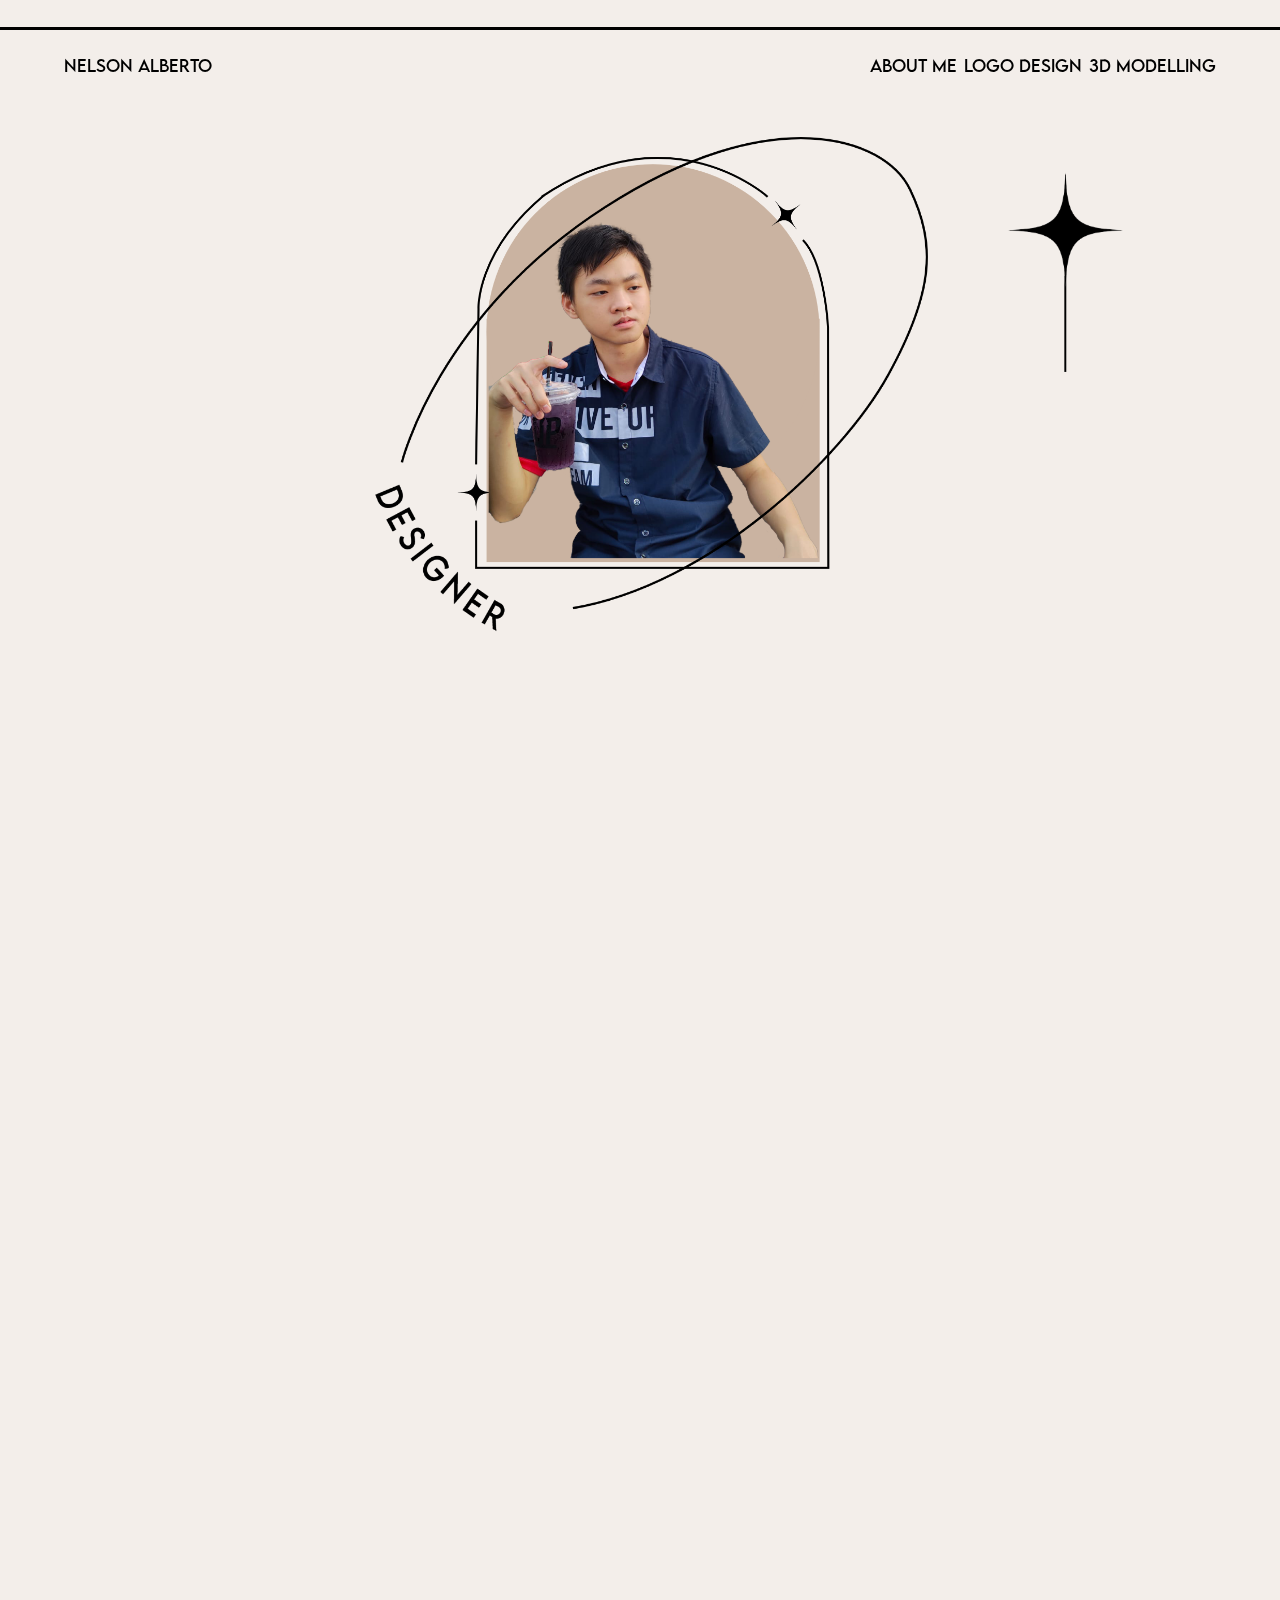
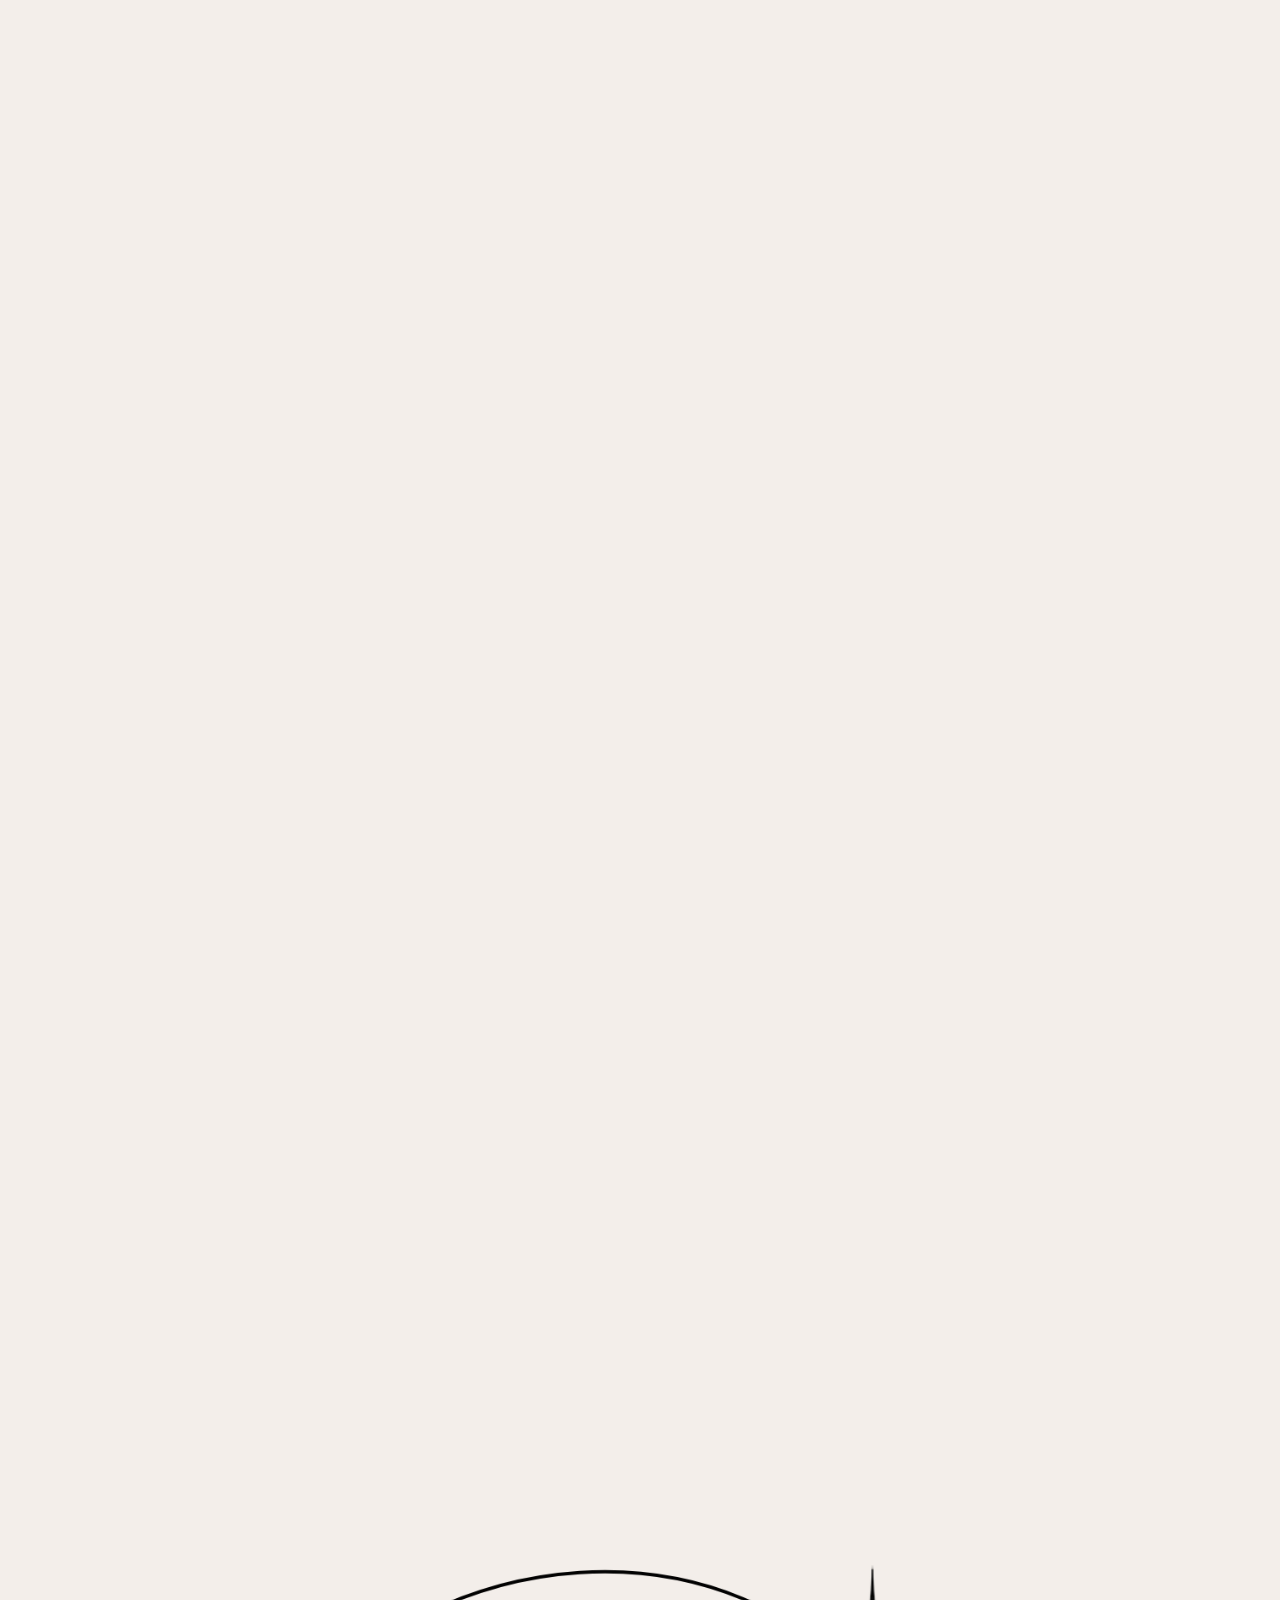
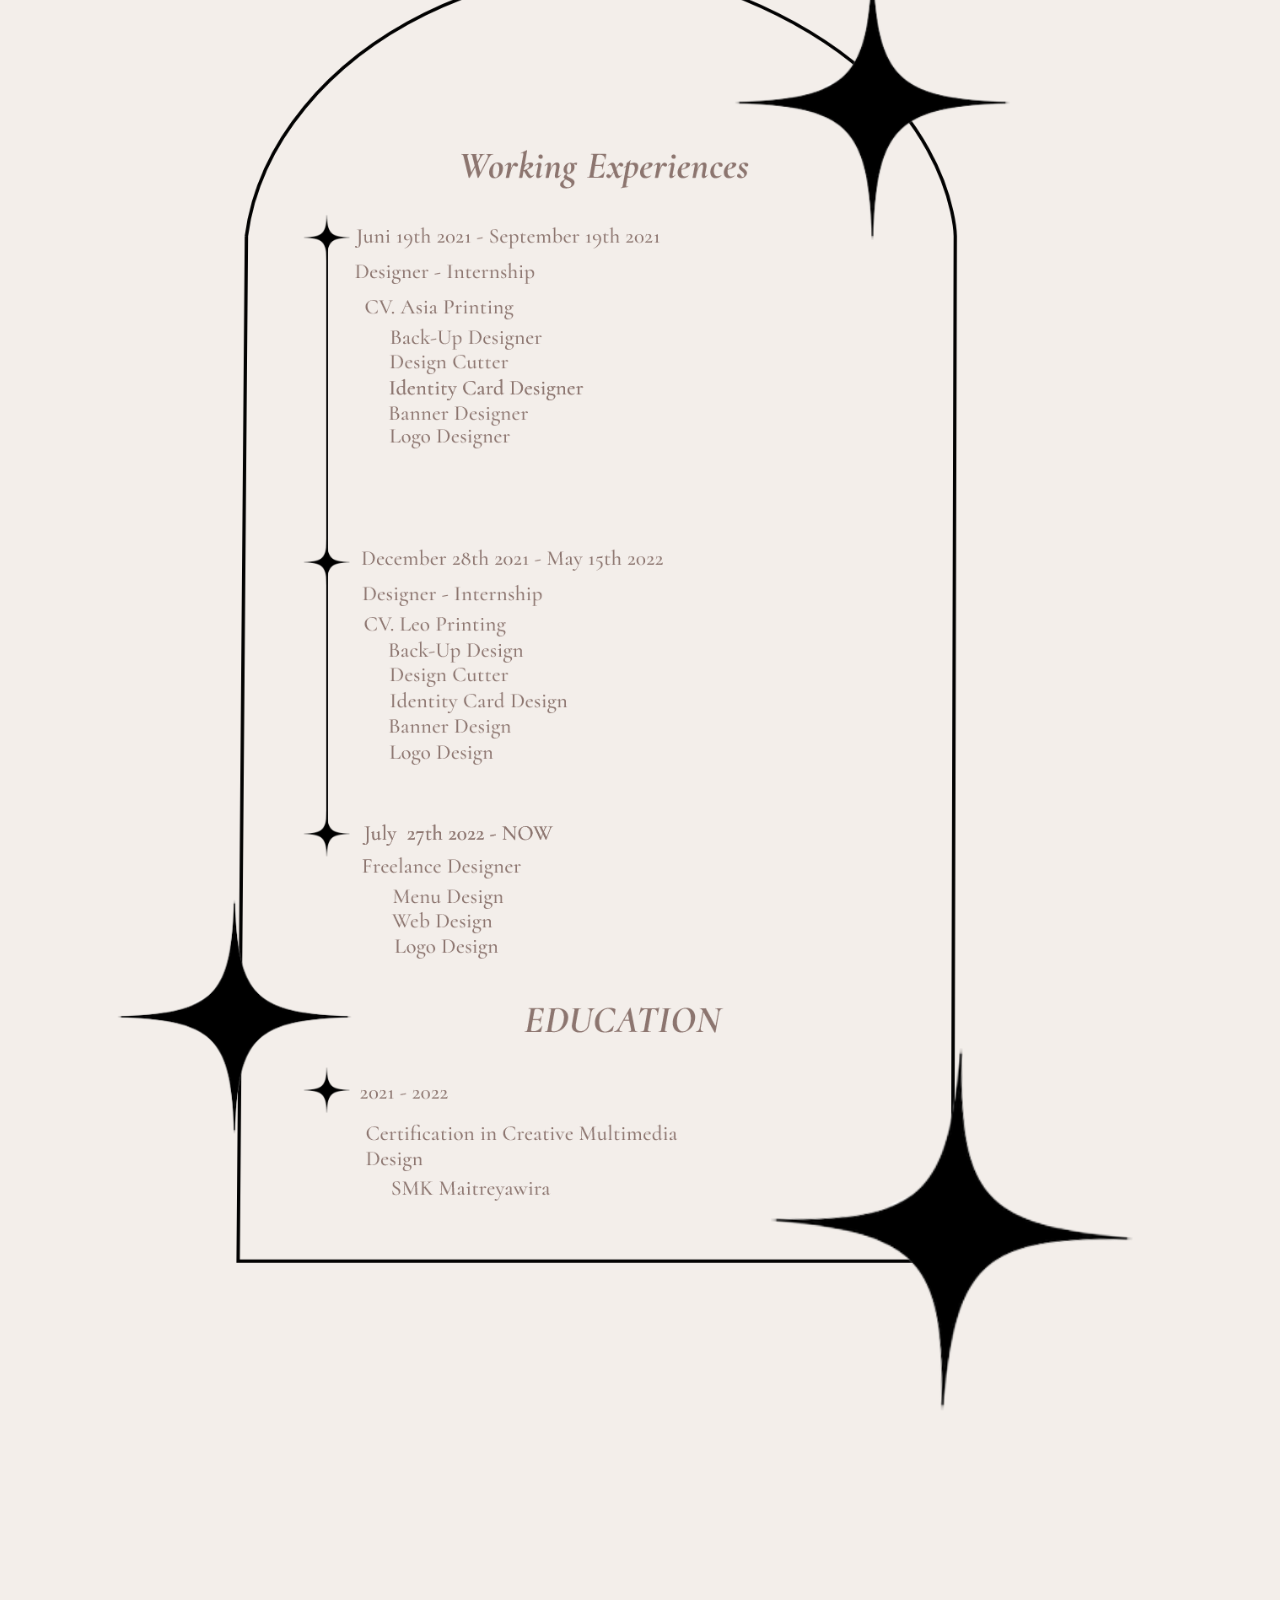
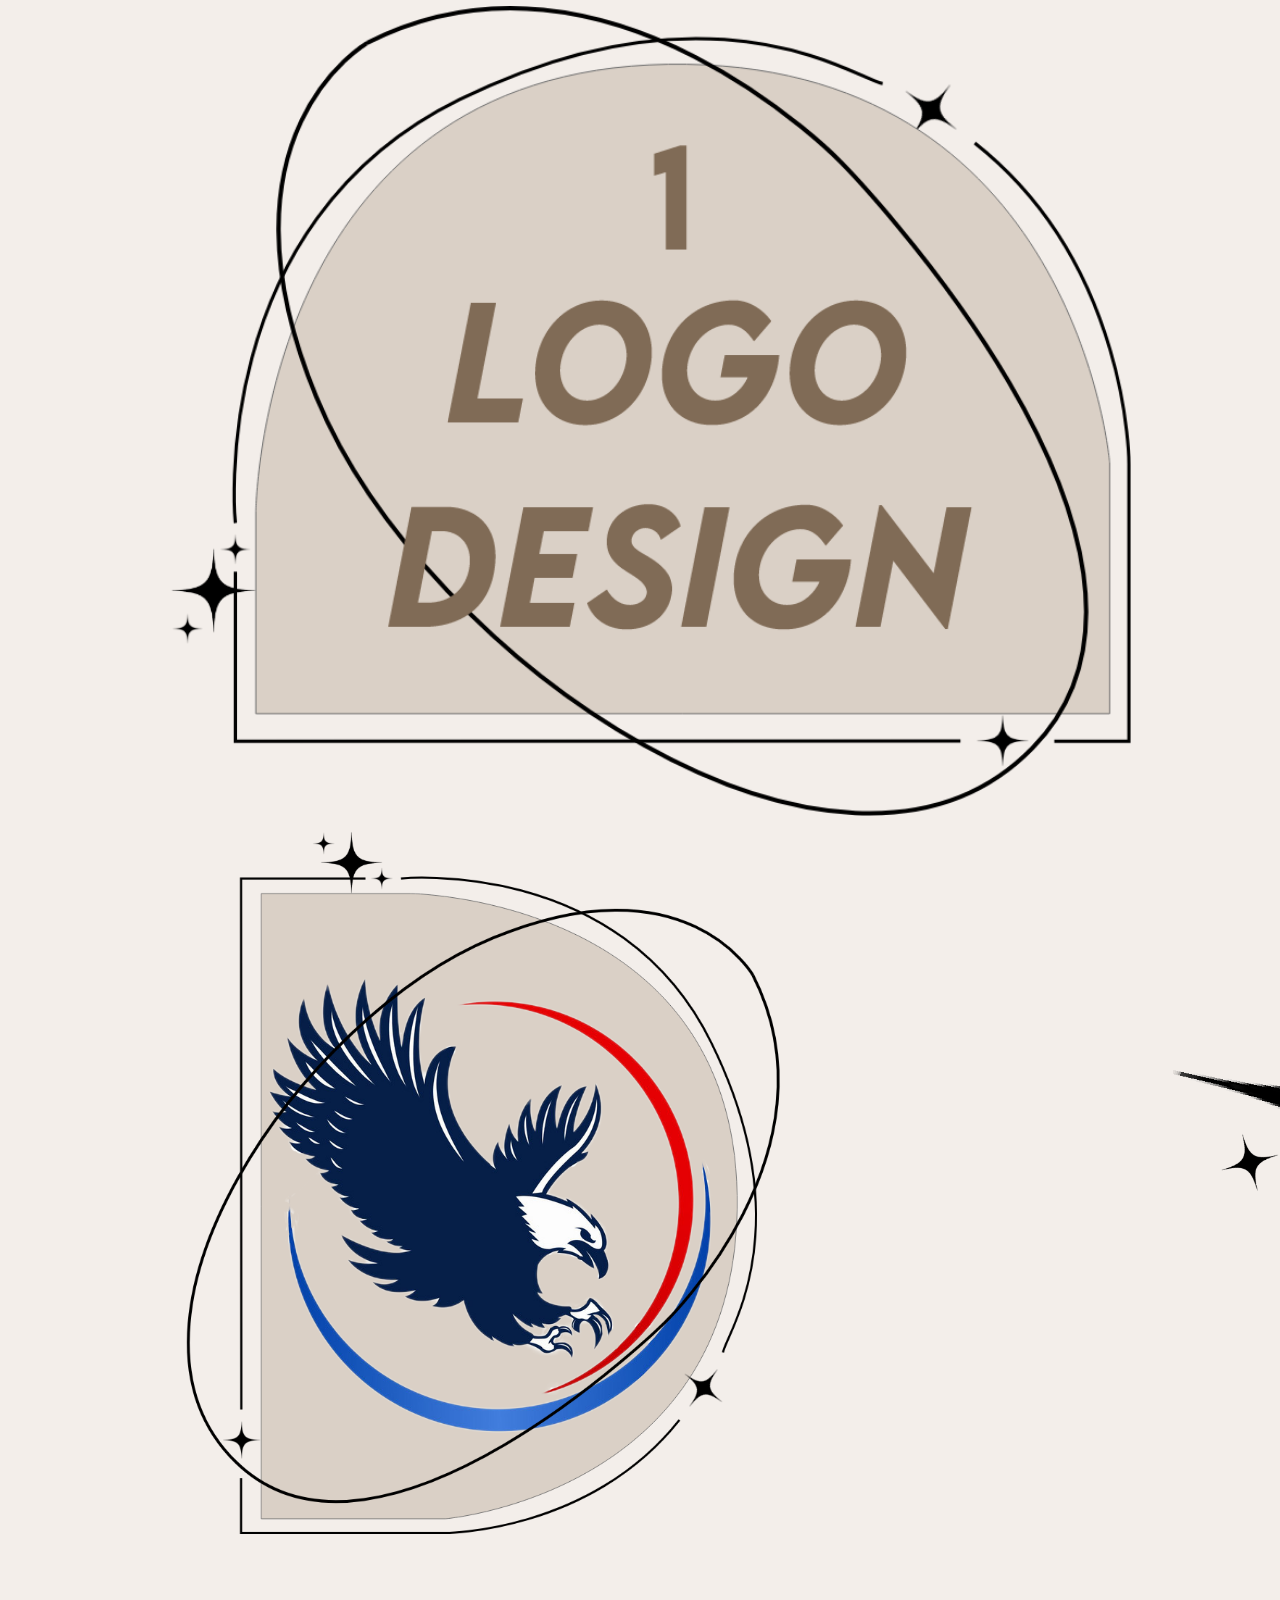
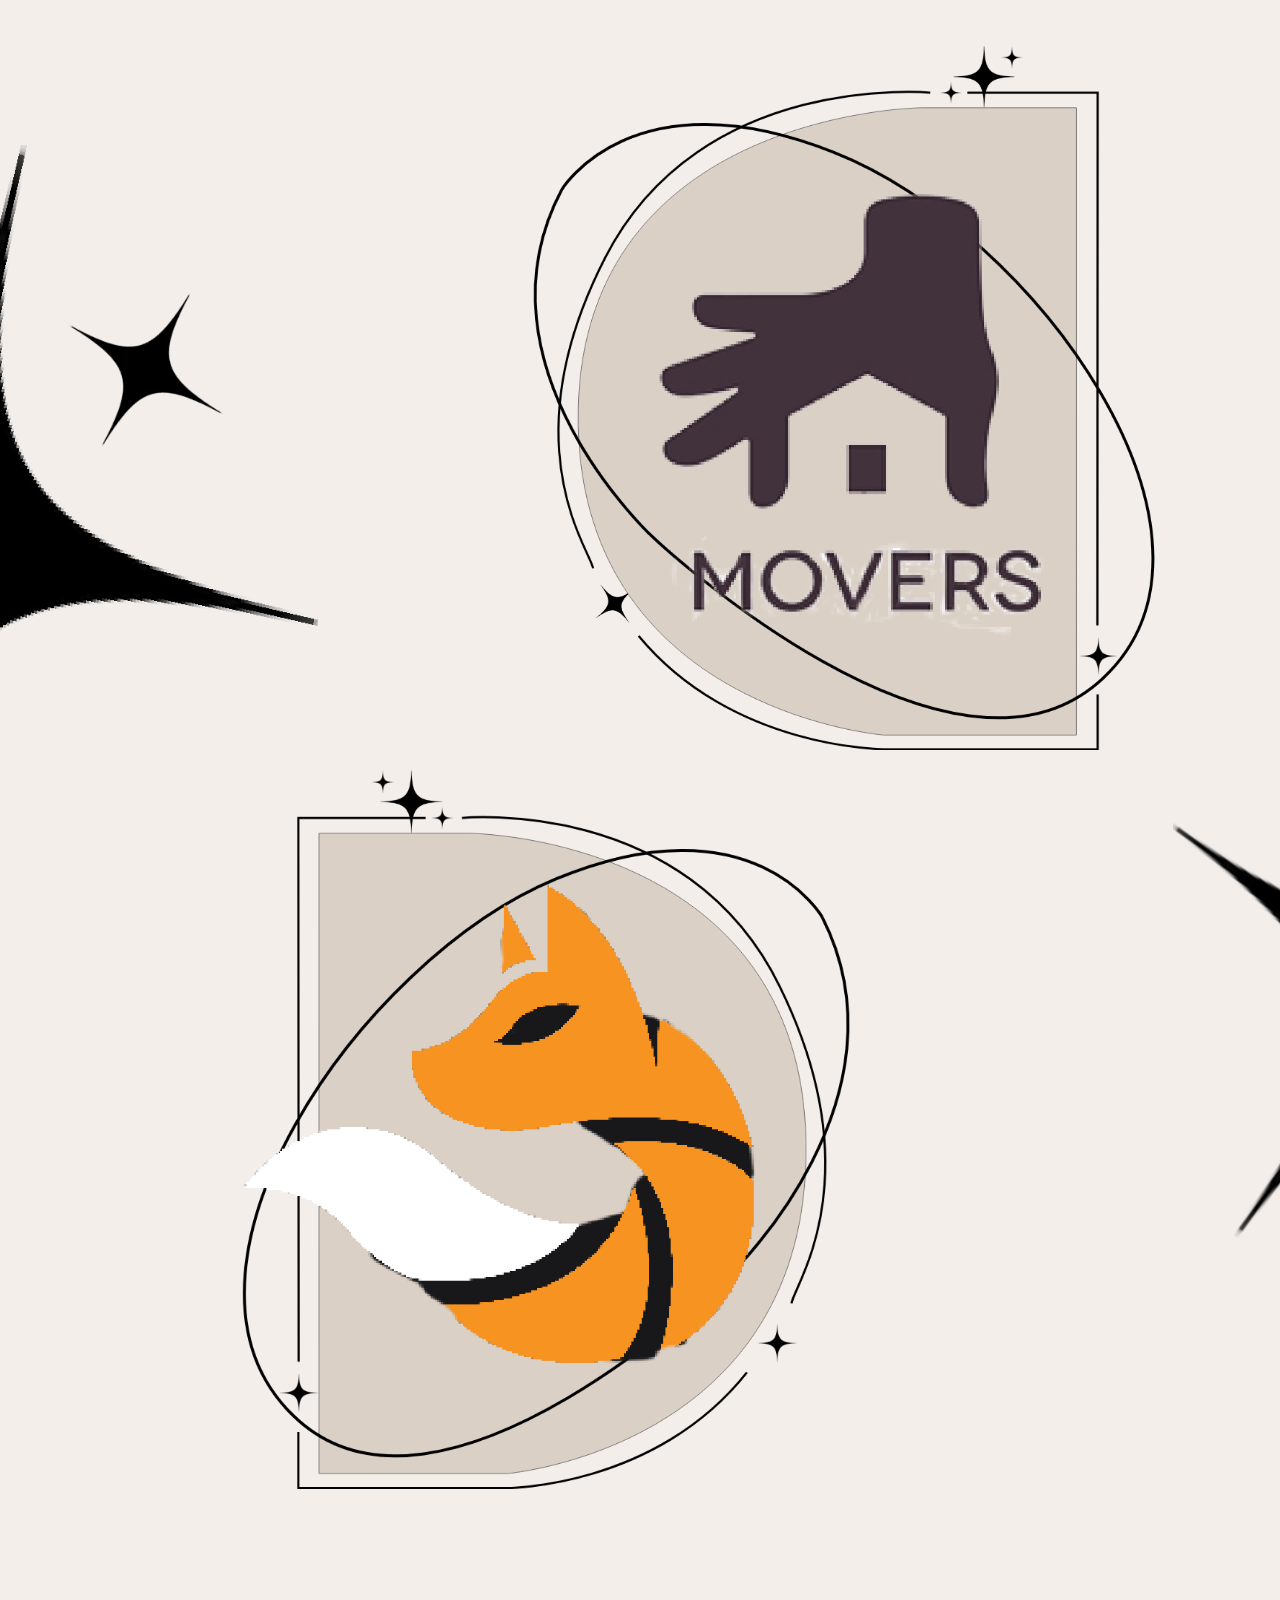
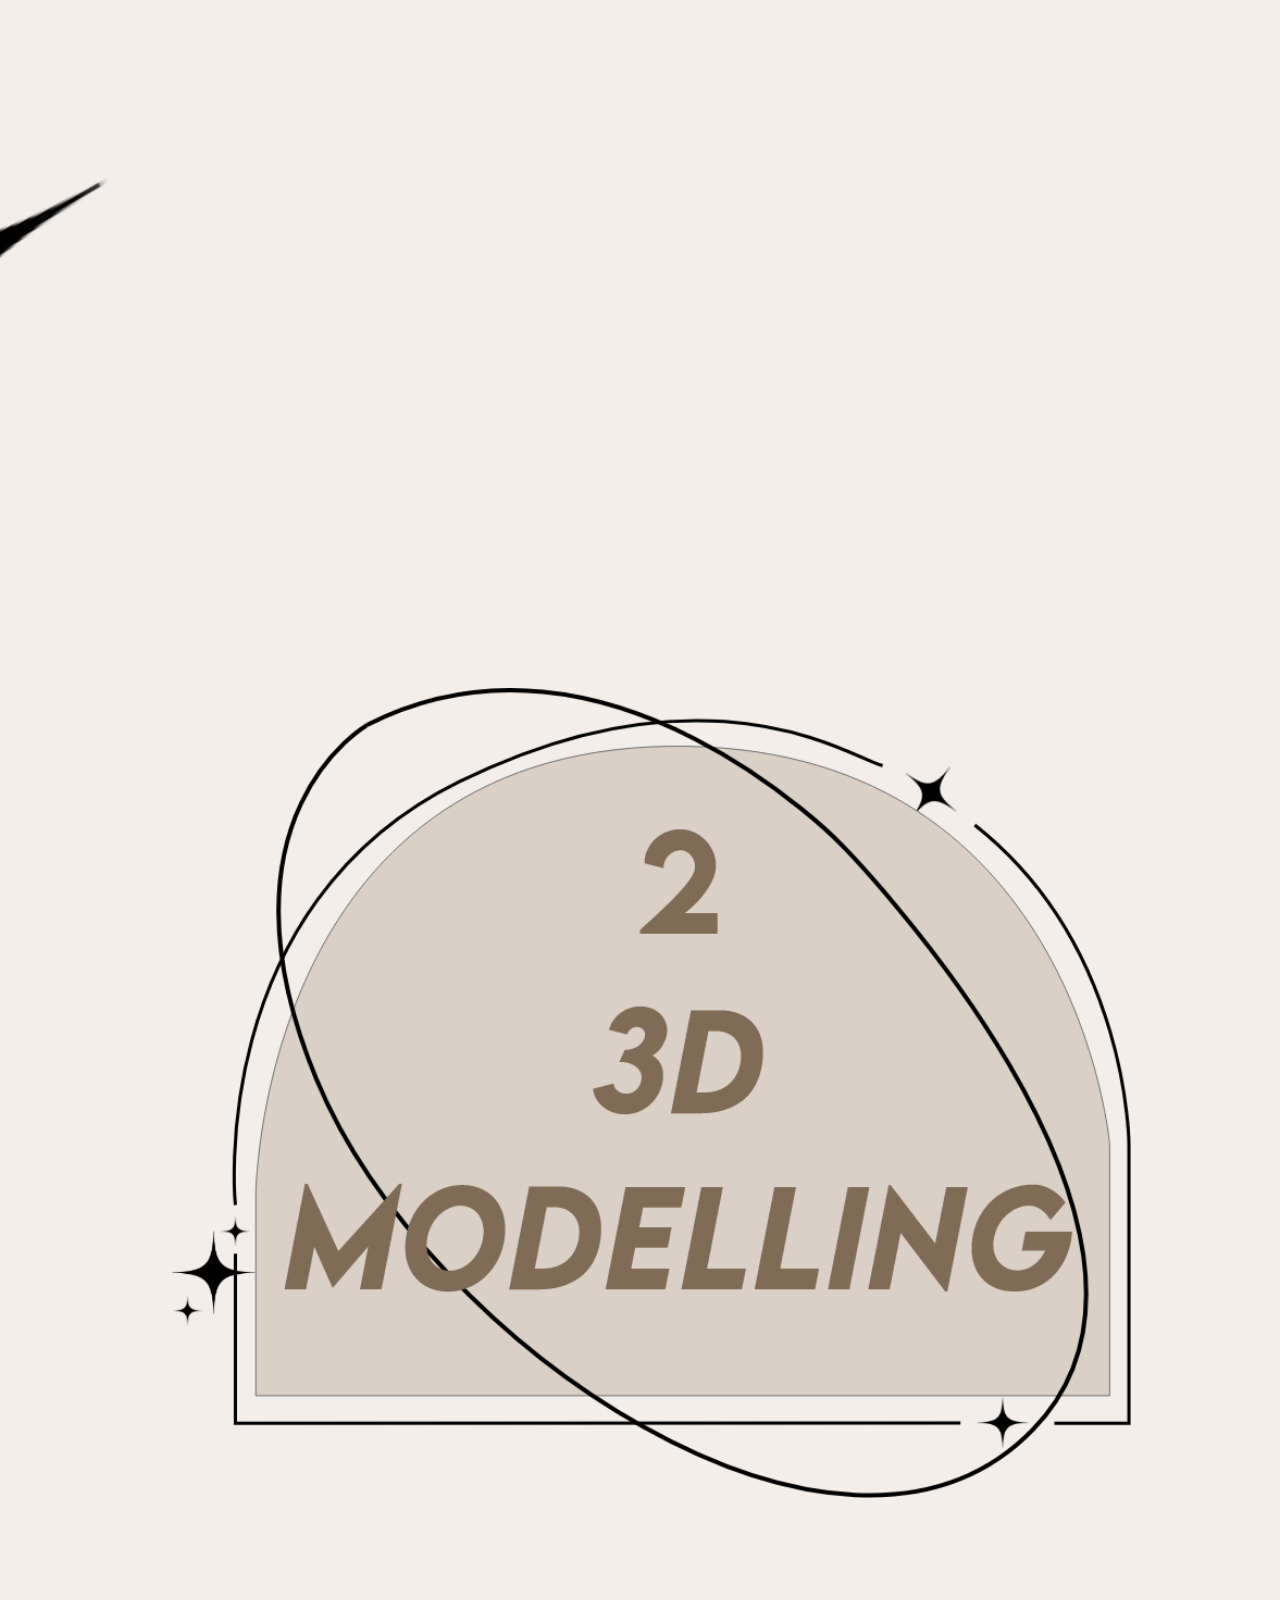
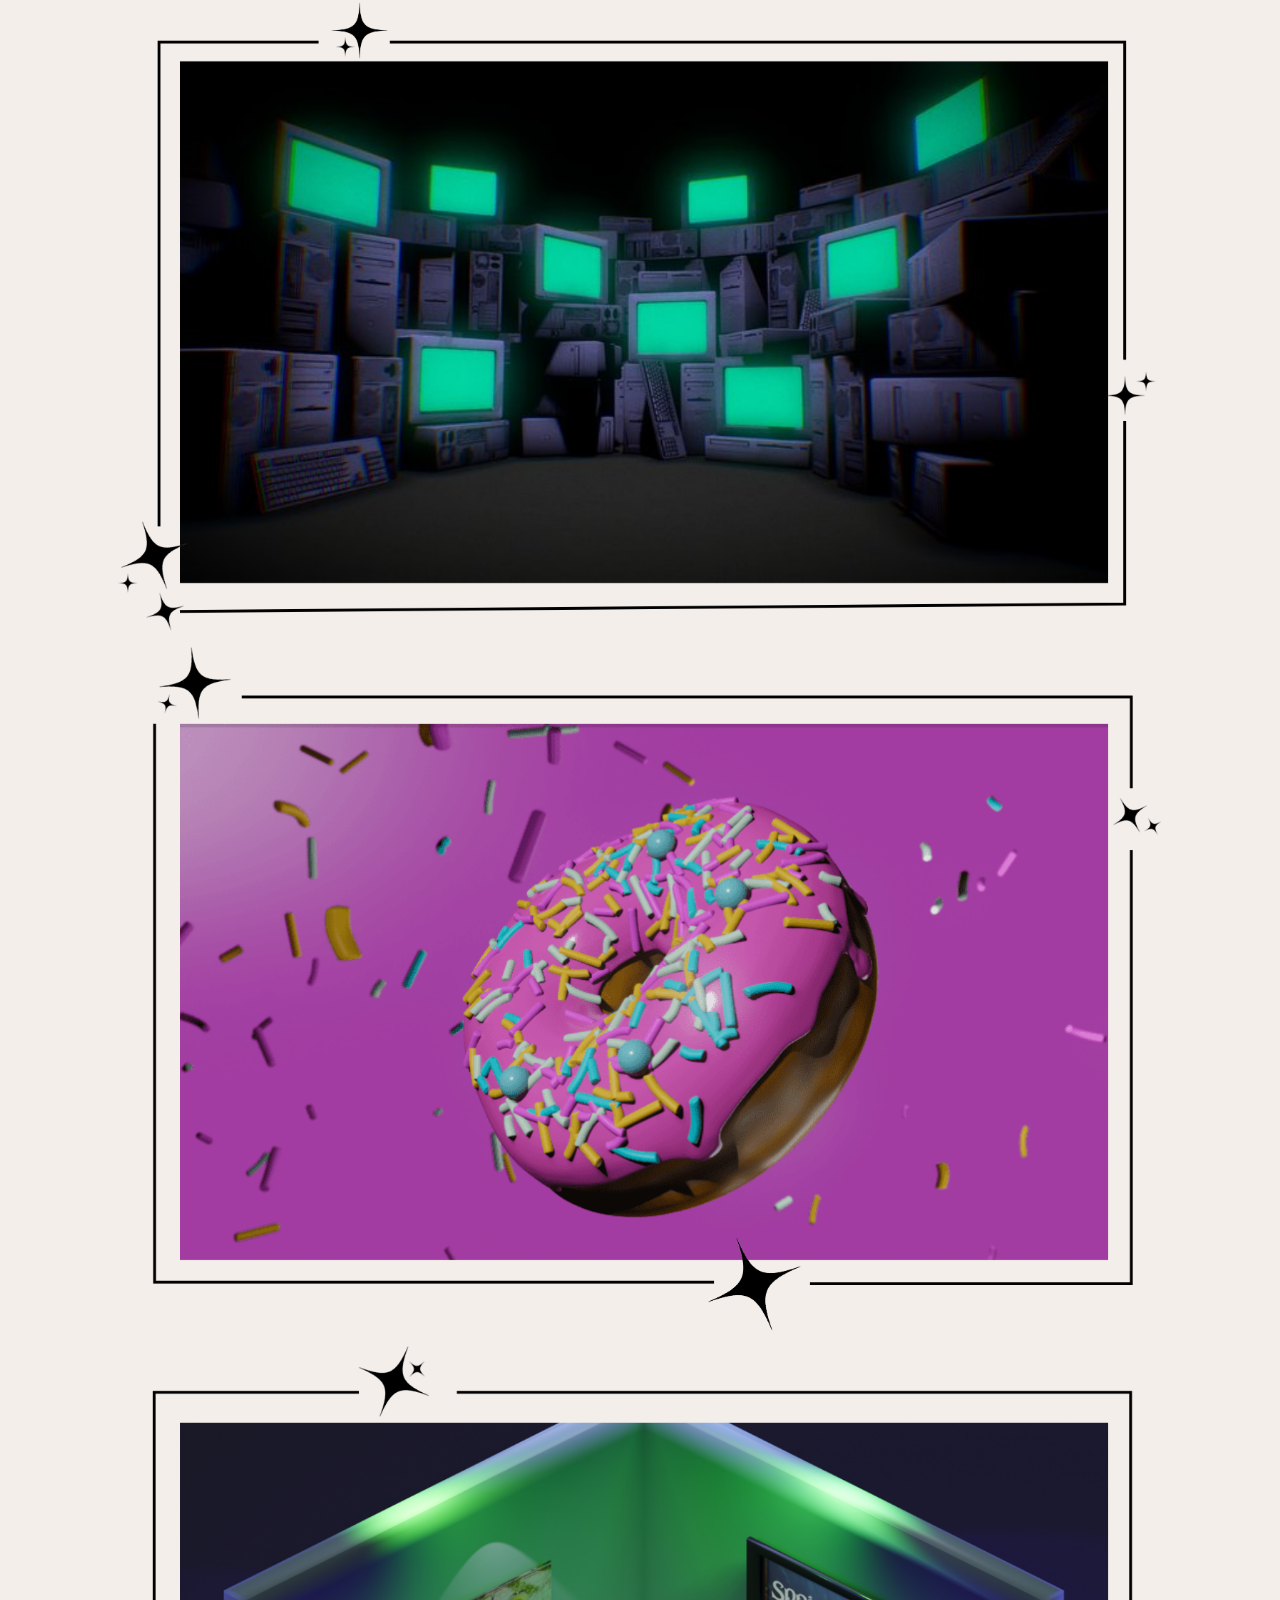
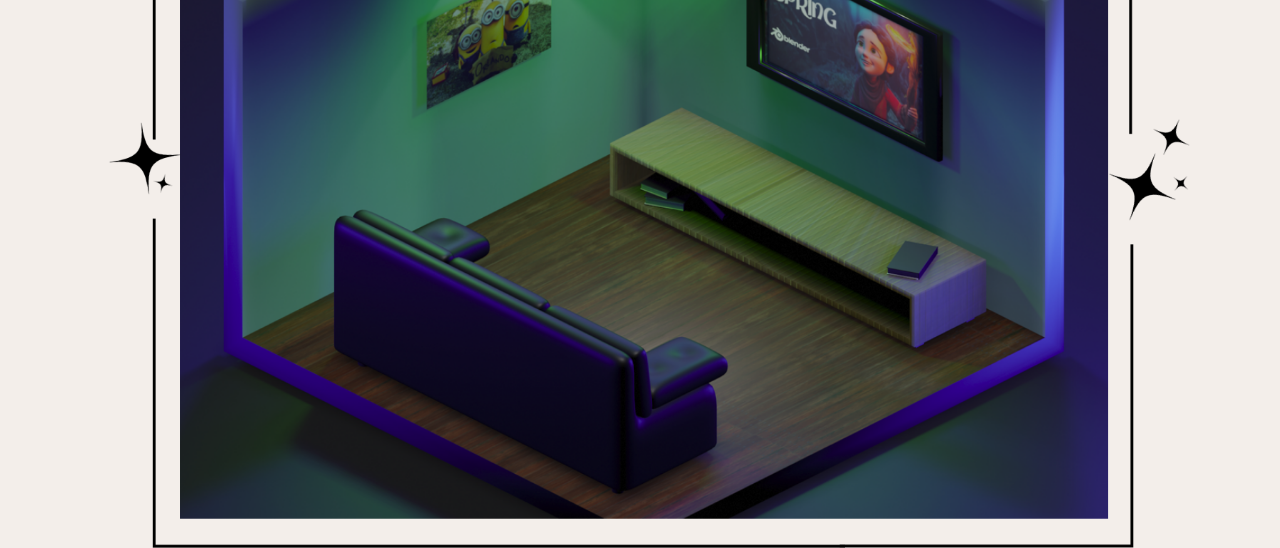
<file: index.html>
<!DOCTYPE html>
<html lang="en">
<head>
    <meta charset="UTF-8">
    <meta http-equiv="X-UA-Compatible" content="IE=edge">
    <meta name="viewport" content="width=device-width, initial-scale=1.0">
    <link href="aos-master/dist/aos.css" rel="stylesheet">
    <link rel="stylesheet" href="style.css">
    <title>Nelson</title>
</head>
<body>
    <nav data-aos="fade-down">
        <p>NELSON ALBERTO</p>
        <ul>
            <li><a href="#About">ABOUT ME</a></li>
            <li><a href="#Logo">LOGO DESIGN</a></li>
            <li><a href="#Model">3D MODELLING</a></li>
        </ul>
    </nav>

    <!--Header-->

    <header data-aos="zoom-in" data-aos-delay="300">
        <div class="Profil">
            <div class="border"></div>
            <div class="star"></div>
        </div>
    </header>

    <!--About-->

    <section class="About" id="About" data-aos="fade-right">
        <h1>ABOUT ME</h1>
        <div class="About1">
            <div class="About1-1">
                <h2>NELSON ALBERTO</h2>
                <h3>Designer</h3>
            </div>
            <img class="About1-2" src="PNG-Nelson/2nd Frame.png" alt="">
            <div class="About1-3">
                <div>
                    <img src="PNG-Nelson/pngtree-instagram-icon-instagram-logo-png-image_3584852.png" alt="">
                    <p>@NELSONALBERTO123</p>
                </div>
                <div>
                    <img src="PNG-Nelson/281769.png" alt="">
                    <p>@NELSONALBERTO335@GMAIL.COM</p>
                </div>
                <div>
                    <img src="PNG-Nelson/whatsapp-logo-png-hd-2.png" alt="">
                    <p>+62 896-2301-9384</p>
                </div>
            </div>
        </div>
    </section>

<!--Objective-->

    <section class="Objective" data-aos="fade-out">
        <h1>OBJECTIVE</h1>
        <h2>Dedicated and hardworking multimedia student with knowledge,computer skill which can contribute to the success of company and self-advancement</h2>
    </section>

<!--Skill-->

    <section class="Skill" data-aos="fade-in">
        <h1>Skill</h1>
        <ul>
            <li>Public Speaking</li>
            <li>Layout Design</li>
            <li>Packaging Design</li>
            <li>Logo Design</li>
        </ul>
    </section>

<!--Software Skill-->

    <section class="Software" data-aos="fade-out">
        <h1>Software Skill</h1>
        <div>
            <div>
                <p>Ai</p>
                <div class="Bintang-4"></div>
            </div>
            <div>
                <p>Pr</p>
                <div class="Bintang-3"></div>
            </div>
            <div>
                <p>Ps</p>
                <div class="Bintang-3"></div>
            </div>
            <div>
                <p>Ae</p>
                <div class="Bintang-3"></div>
            </div>
            <div>
                <p>CrD</p>
                <div class="Bintang-4"></div>
            </div>
        </div>
    </section>

    <!--Language-->

    <section class="Language" data-aos="fade-in">
        <h1>Language</h1>
        <div>
            <div>
                <h2>English</h2>
                <div>
                    <p>speaking</p>
                    <div class="Bintang-3"></div>
                </div>
                <div>
                    <p>writing</p>
                    <div class="Bintang-4"></div>
                </div>
            </div>
            <div>
                <h2>Indonesia</h2>
                <div>
                    <p>speaking</p>
                    <div class="Bintang-5"></div>
                </div>
                <div>
                    <p>writing</p>
                    <div class="Bintang-4"></div>
                </div>
            </div>
            <div>
                <h2>Mandarin</h2>
                <div>
                    <p>speaking</p>
                    <div class="Bintang-3"></div>
                </div>
                <div>
                    <p>writing</p>
                    <div class="Bintang-3"></div>
                </div>
            </div>
        </div>
    </section>
<!--Working-->
    <section class="Working">
    </section>


<!--Logo Design-->

    <section class="Logo" id="Logo">
        <div class="Judul-logo"></div>
        <div class="b5"></div>
        <div class="b1"></div>
        <div class="Logo-list1">
            <img src="PNG-Nelson/FlyHigh Logo D.png" alt="">
        </div>
        <div class="Logo-list2">
            <img src="PNG-Nelson/Mover's Logo D.png" alt="">
        </div>
        <div class="b3"></div>
        <div class="Logo-list3">
            <img src="PNG-Nelson/Foxer's Logo D.png" alt="">
        </div>
        <div class="b4"></div>
    </section>

<!--3D Modelling-->

    <section class="Model" id="Model">
        <div class="Judul-Model"></div>
        <div class="Model-list"></div>
    </section>

    <button onclick="topFunction()" id="myBtn" title="Go to top" data-aos="zoom-in">CLICK TO GO UP</button>


    <script src="https://unpkg.com/aos@2.3.1/dist/aos.js"></script>
    <script>
        AOS.init();
      </script>
      <script src="script.js"></script>
</body>
</html>
</file>
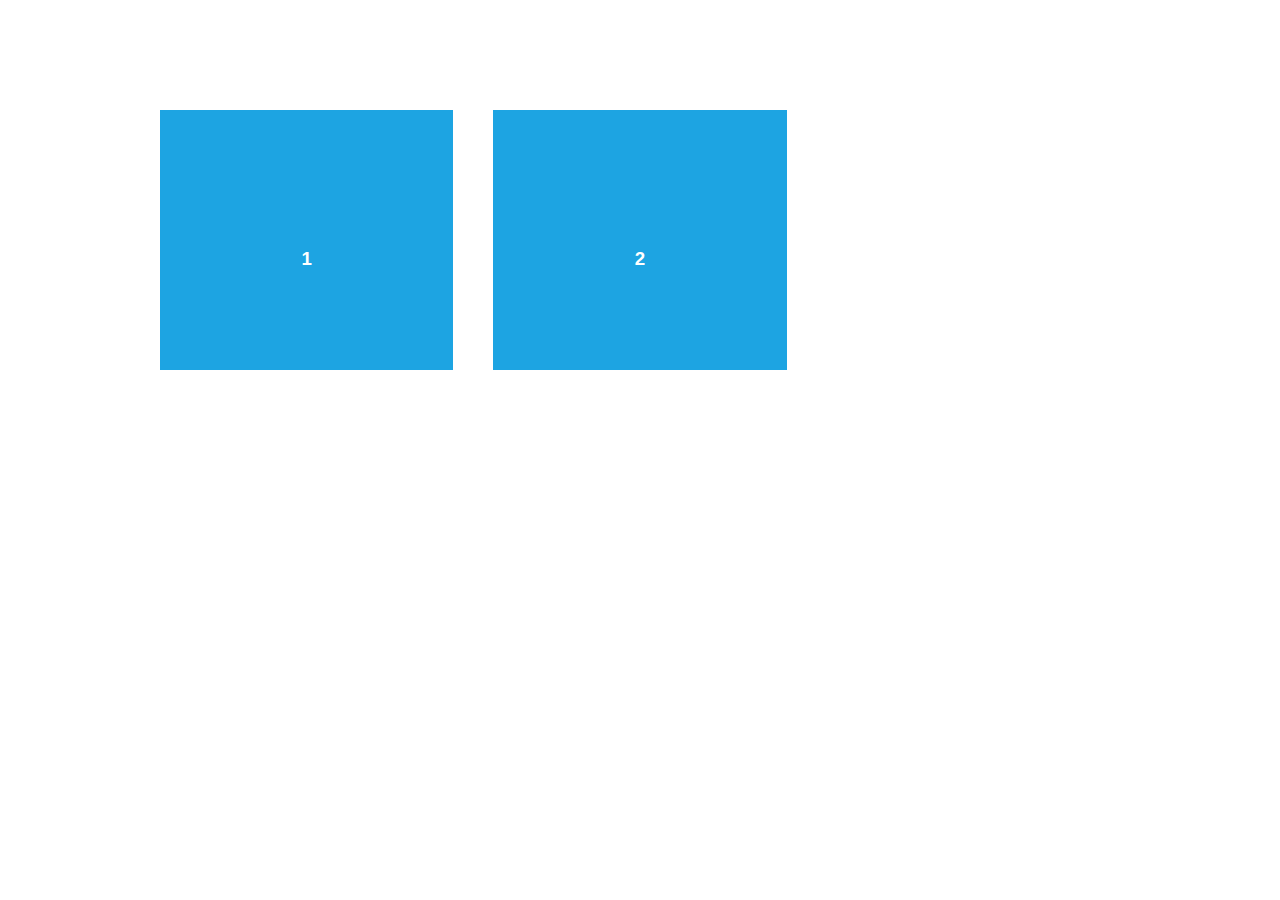
<file: aos-master/demo/async.html>
<!DOCTYPE html>
<html>
  <head>
    <meta charset="utf-8">
    <title>AOS - Animate on scroll library</title>
    <meta name="viewport" content="width=device-width">
    <link rel="stylesheet" href="css/styles.css" />
    <link rel="stylesheet" href="../dist/aos.css" />
  </head>
  <body>
    <div id="aos-demo" class="aos-all"></div>

    <script src="../dist/aos.js"></script>
    <script>
      AOS.init({
        easing: 'ease-in-out-sine'
      });

      setInterval(addItem, 300);

      var itemsCounter = 1;
      var container = document.getElementById('aos-demo');

      function addItem () {
        if (itemsCounter > 42) return;
        var item = document.createElement('div');
        item.classList.add('aos-item');
        item.setAttribute('data-aos', 'fade-up');
        item.innerHTML = '<div class="aos-item__inner"><h3>' + itemsCounter + '</h3></div>';
        container.appendChild(item);
        itemsCounter++;
      }
    </script>
  </body>
</html>
</file>
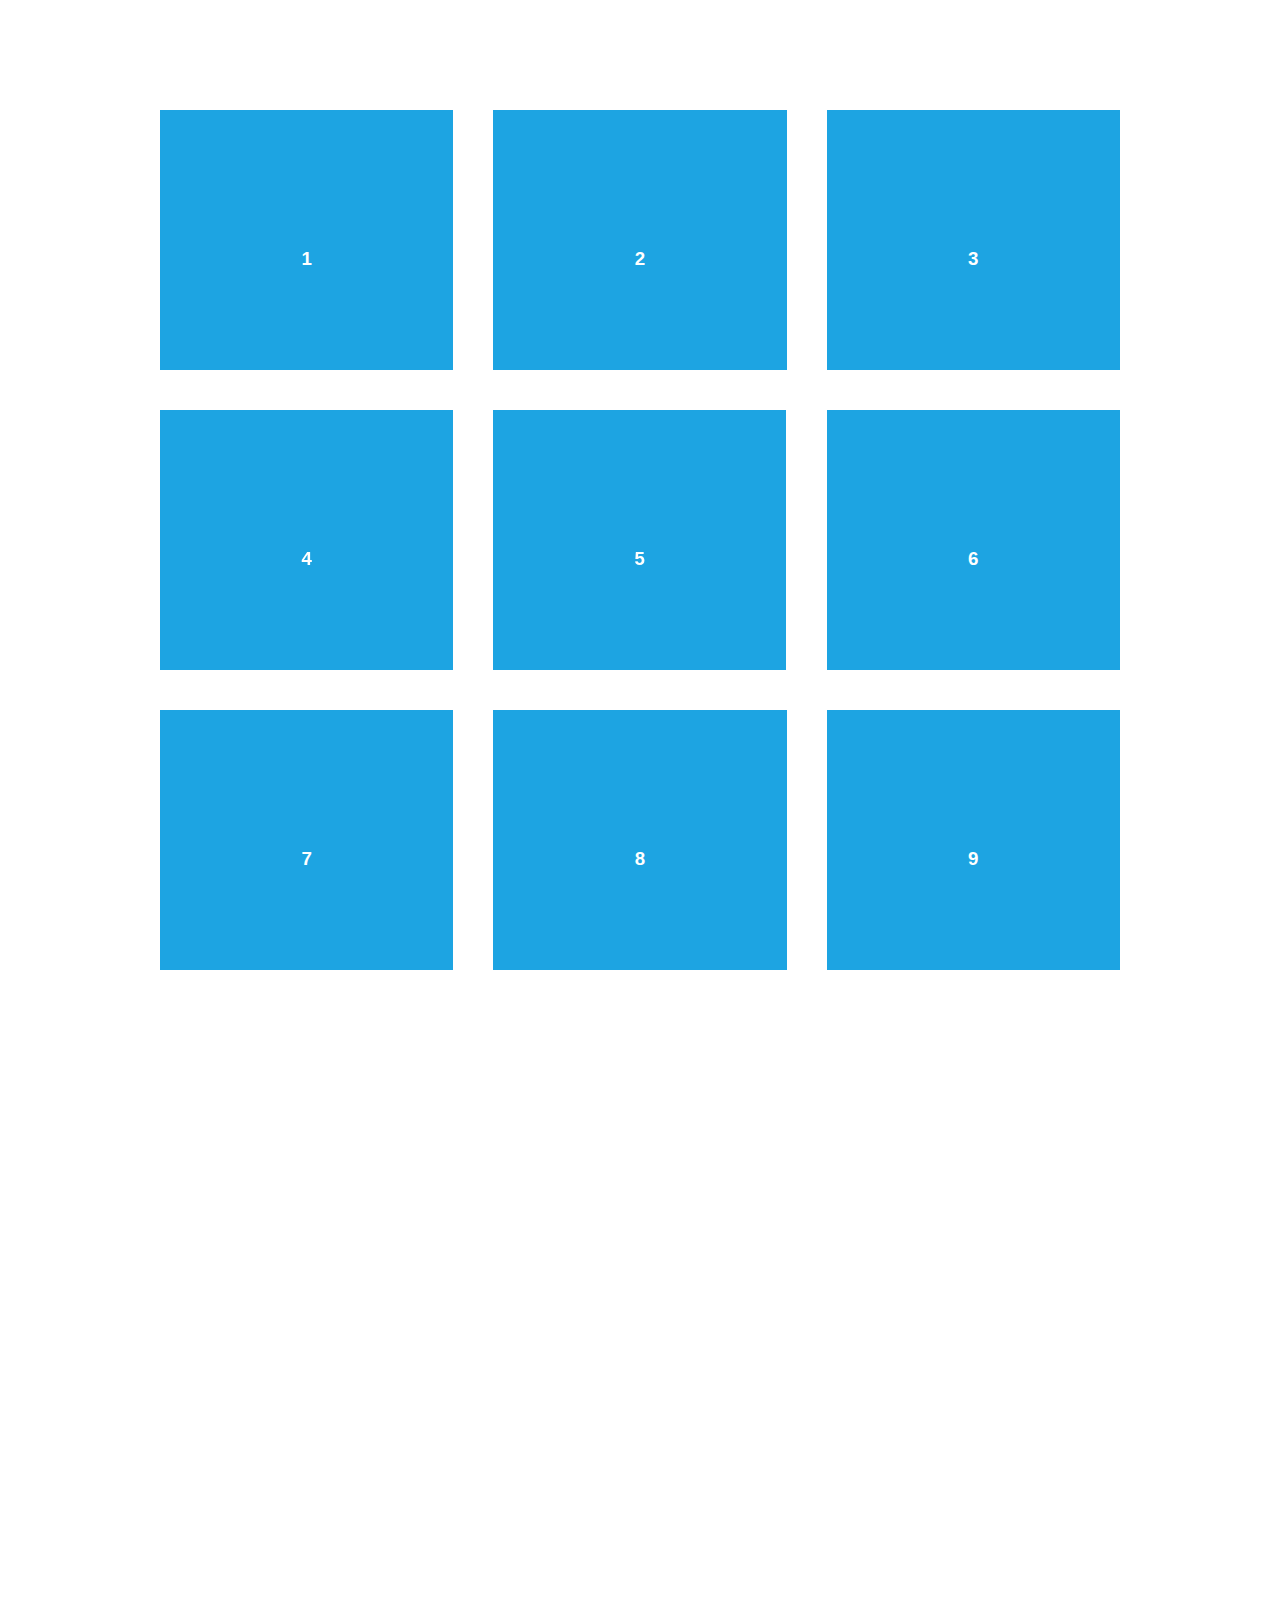
<file: aos-master/demo/simple.html>
<!DOCTYPE html>
<html>
  <head>
    <meta charset="utf-8">
    <title>AOS - Animate on scroll library</title>
    <meta name="viewport" content="width=device-width">
    <link rel="stylesheet" href="css/styles.css" />
    <link rel="stylesheet" href="../dist/aos.css" />
    <!--[if lt IE 9]>
    <script src="//html5shiv.googlecode.com/svn/trunk/html5.js"></script>
    <![endif]-->
  </head>
  <body>
    <div id="transcroller-body" class="aos-all">
      <div class="aos-item" data-aos="fade-up">
        <div class="aos-item__inner"><h3>1</h3></div>
      </div>
      <div class="aos-item" data-aos="fade-down">
        <div class="aos-item__inner"><h3>2</h3></div>
      </div>
      <div class="aos-item" data-aos="zoom-out-down">
        <div class="aos-item__inner"><h3>3</h3></div>
      </div>
      <div class="aos-item" data-aos="flip-down">
        <div class="aos-item__inner"><h3>4</h3></div>
      </div>
      <div class="aos-item" data-aos="flip-up">
        <div class="aos-item__inner"><h3>5</h3></div>
      </div>
      <div class="aos-item" data-aos="fade-down">
        <div class="aos-item__inner"><h3>6</h3></div>
      </div>
      <div class="aos-item" data-aos="fade-in">
        <div class="aos-item__inner"><h3>7</h3></div>
      </div>
      <div class="aos-item" data-aos="fade-down">
        <div class="aos-item__inner"><h3>8</h3></div>
      </div>
      <div class="aos-item" data-aos="fade-in">
        <div class="aos-item__inner"><h3>9</h3></div>
      </div>
      <div class="aos-item" data-aos="fade-down">
        <div class="aos-item__inner"><h3>10</h3></div>
      </div>
      <div class="aos-item" data-aos="fade-up">
        <div class="aos-item__inner"><h3>11</h3></div>
      </div>
      <div class="aos-item" data-aos="fade-down">
        <div class="aos-item__inner"><h3>12</h3></div>
      </div>
      <div class="aos-item" data-aos="fade-in">
        <div class="aos-item__inner"><h3>13</h3></div>
      </div>
      <div class="aos-item" data-aos="fade-up">
        <div class="aos-item__inner"><h3>14</h3></div>
      </div>
      <div class="aos-item" data-aos="fade-in">
        <div class="aos-item__inner"><h3>15</h3></div>
      </div>
      <div class="aos-item" data-aos="fade-up">
        <div class="aos-item__inner"><h3>16</h3></div>
      </div>
      <div class="aos-item" data-aos="fade-down">
        <div class="aos-item__inner"><h3>17</h3></div>
      </div>
      <div class="aos-item" data-aos="fade-up">
        <div class="aos-item__inner"><h3>18</h3></div>
      </div>
      <div class="aos-item" data-aos="zoom-out">
        <div class="aos-item__inner"><h3>19</h3></div>
      </div>
      <div class="aos-item" data-aos="fade-up">
        <div class="aos-item__inner"><h3>20</h3></div>
      </div>
      <div class="aos-item" data-aos="zoom-out">
        <div class="aos-item__inner"><h3>21</h3></div>
      </div>
      <div class="aos-item" data-aos="fade-in">
        <div class="aos-item__inner"><h3>22</h3></div>
      </div>
      <div class="aos-item" data-aos="zoom-out-up">
        <div class="aos-item__inner"><h3>23</h3></div>
      </div>
      <div class="aos-item" data-aos="zoom-out-down">
        <div class="aos-item__inner"><h3>24</h3></div>
      </div>
      <div class="aos-item" data-aos="fade-in">
        <div class="aos-item__inner"><h3>25</h3></div>
      </div>
      <div class="aos-item" data-aos="fade-in">
        <div class="aos-item__inner"><h3>26</h3></div>
      </div>
      <div class="aos-item" data-aos="fade-in">
        <div class="aos-item__inner"><h3>27</h3></div>
      </div>
      <div class="aos-item" data-aos="fade-in">
        <div class="aos-item__inner"><h3>28</h3></div>
      </div>
      <div class="aos-item" data-aos="fade-in">
        <div class="aos-item__inner"><h3>29</h3></div>
      </div>
      <div class="aos-item" data-aos="fade-in">
        <div class="aos-item__inner"><h3>30</h3></div>
      </div>
      <div class="aos-item" data-aos="fade-in">
        <div class="aos-item__inner"><h3>31</h3></div>
      </div>
      <div class="aos-item" data-aos="fade-in">
        <div class="aos-item__inner"><h3>32</h3></div>
      </div>
      <div class="aos-item" data-aos="fade-in">
        <div class="aos-item__inner"><h3>33</h3></div>
      </div>
      <div class="aos-item" data-aos="fade-in">
        <div class="aos-item__inner"><h3>34</h3></div>
      </div>
      <div class="aos-item" data-aos="fade-in">
        <div class="aos-item__inner"><h3>35</h3></div>
      </div>
      <div class="aos-item" data-aos="fade-in">
        <div class="aos-item__inner"><h3>36</h3></div>
      </div>
      <div class="aos-item" data-aos="fade-in">
        <div class="aos-item__inner"><h3>37</h3></div>
      </div>
      <div class="aos-item" data-aos="fade-in">
        <div class="aos-item__inner"><h3>38</h3></div>
      </div>
      <div class="aos-item" data-aos="fade-in">
        <div class="aos-item__inner"><h3>39</h3></div>
      </div>
      <div class="aos-item" data-aos="fade-in">
        <div class="aos-item__inner"><h3>40</h3></div>
      </div>
      <div class="aos-item" data-aos="fade-in">
        <div class="aos-item__inner"><h3>41</h3></div>
      </div>
      <div class="aos-item" data-aos="fade-in">
        <div class="aos-item__inner"><h3>42</h3></div>
      </div>
    </div>

    <script src="../dist/aos.js"></script>
    <script>
      AOS.init({
        easing: 'ease-in-out-sine'
      });
    </script>

    <!-- <script src="//cdnjs.cloudflare.com/ajax/libs/require.js/2.1.11/require.min.js"></script>
    <script>
      requirejs.config({
          baseUrl: '../dist',
      });

      require(['aos'], function(AOS){
          AOS.init({
              easing: 'ease-in-out-sine'
          });
      });
    </script> -->
  </body>
</html>
</file>
<file: aos-master/test/fixtures/aos-offset.fixture.html>
<!DOCTYPE html>
<html>
  <head>
    <title></title>
    <style type="text/css">
      * {box-sizing: border-box;}
      body {
        margin: 0; padding: 0 20px; text-align: center;
      }
      .aos-item {
        width: 100%; height: 130px; margin: 0 0 20px 0; background: #ccc;
      }
    </style>
  </head>
  <body class="body">
    <div class="aos-item aos-item--1" data-aos-offset="50" data-aos="fade"></div>
    <div class="aos-item aos-item--2" data-aos-offset="50" data-aos="fade-up"></div>
    <div class="aos-item aos-item--3" data-aos-offset="50" data-aos="fade-down"></div>
    <div class="aos-item aos-item--4" data-aos-offset="50" data-aos="fade-left"></div>
    <div class="aos-item aos-item--5" data-aos-offset="50" data-aos="fade-right"></div>
    <div class="aos-item aos-item--6" data-aos-offset="50" data-aos="flip-up"></div>
    <div class="aos-item aos-item--7" data-aos-offset="50" data-aos="flip-down"></div>
    <div class="aos-item aos-item--8" data-aos-offset="50" data-aos="flip-left"></div>
    <div class="aos-item aos-item--9" data-aos-offset="50" data-aos="flip-right"></div>
    <div class="aos-item aos-item--10" data-aos-offset="50" data-aos="zoom-in"></div>
    <div class="aos-item aos-item--11" data-aos-offset="50" data-aos="zoom-in-up"></div>
    <div class="aos-item aos-item--12" data-aos-offset="50" data-aos="zoom-in-down"></div>
    <div class="aos-item aos-item--13" data-aos-offset="50" data-aos="zoom-in-left"></div>
    <div class="aos-item aos-item--14" data-aos-offset="50" data-aos="zoom-in-right"></div>
    <div class="aos-item aos-item--15" data-aos-offset="50" data-aos="slide-up"></div>
    <div class="aos-item aos-item--16" data-aos-offset="50" data-aos="slide-down"></div>
    <div class="aos-item aos-item--17" data-aos-offset="50" data-aos="slide-left"></div>
    <div class="aos-item aos-item--18" data-aos-offset="50" data-aos="slide-right"></div>
  </body>
</html>
</file>
<file: aos-master/test/fixtures/aos.fixture.html>
<!DOCTYPE html>
<html>
  <head>
    <title></title>
    <style type="text/css">
      * {box-sizing: border-box;}
      body {
        margin: 0; padding: 0 20px; text-align: center;
      }
      .aos-item {
        width: 100%; height: 130px; margin: 0 0 20px 0; background: #ccc;
      }
    </style>
  </head>
  <body class="body">
    <div class="aos-item aos-item--1" data-aos="fade"></div>
    <div class="aos-item aos-item--2" data-aos="fade-up"></div>
    <div class="aos-item aos-item--3" data-aos="fade-down"></div>
    <div class="aos-item aos-item--4" data-aos="fade-left"></div>
    <div class="aos-item aos-item--5" data-aos="fade-right"></div>
    <div class="aos-item aos-item--6" data-aos="flip-up"></div>
    <div class="aos-item aos-item--7" data-aos="flip-down"></div>
    <div class="aos-item aos-item--8" data-aos="flip-left"></div>
    <div class="aos-item aos-item--9" data-aos="flip-right"></div>
    <div class="aos-item aos-item--10" data-aos="zoom-in"></div>
    <div class="aos-item aos-item--11" data-aos="zoom-in-up"></div>
    <div class="aos-item aos-item--12" data-aos="zoom-in-down"></div>
    <div class="aos-item aos-item--13" data-aos="zoom-in-left"></div>
    <div class="aos-item aos-item--14" data-aos="zoom-in-right"></div>
    <div class="aos-item aos-item--15" data-aos="slide-up"></div>
    <div class="aos-item aos-item--16" data-aos="slide-down"></div>
    <div class="aos-item aos-item--17" data-aos="slide-left"></div>
    <div class="aos-item aos-item--18" data-aos="slide-right"></div>
  </body>
</html>
</file>
<file: style.css>
@font-face {
    font-family: lmr;
    src: url(Lemonmilk/LEMONMILK-Regular.otf);
}
@font-face {
    font-family: mhr;
    src: url(magic_hour/Magic\ Hour.ttf);
}
@font-face {
    font-family: mc;
    src: url(monocrome/MONOCROME.ttf);
}
@font-face {
    font-family: am;
    src: url(attack_molens/ATTACK\ MOLENS.otf);
}
@font-face {
    font-family: lmb;
    src: url(Lemonmilk/LEMONMILK-Bold.otf);
}



body{
    background-color: #F3EEEA;
    margin: 0;
    padding: 0;
    font-family: Arial, Helvetica, sans-serif;
    scroll-behavior: smooth;
}
*{
    scroll-behavior: smooth;
}

/*Nav*/
nav{
    display: flex;
    z-index: 3;
    justify-content: space-between;
    padding: 1vh 5%;
    margin-top: 3vh;
    border-top: 0.2em black solid;
    font-family: lmr;
}
nav ul{
    display: flex;
    list-style: none;
    justify-content: space-between;
    width: 30%;
}
nav ul li{
    transition: 0.2s linear;
}
nav ul li a{
    text-decoration: none;
    color: black;
}
nav ul li:hover{
    transform: scale(1.2);
    transition: 0.2s linear;
}

/*Header*/

.Profil{
    z-index:0;
    background-image: url(PNG-Nelson/Frame.png);
    width: 100%;
    height: 90vh;
    background-repeat: no-repeat;
    background-size: 30%;
    background-position: top;
    position: absolute;
    display: flexbox;
}
.Profil .border{
    z-index: 1;
    width: 100%;
    height: 90vh;
    background-image: url(PNG-Nelson/Loop\ Curve\ Text.png);
    background-repeat: no-repeat;
    background-size: 45%;
    background-position: top;
    position: absolute;
    top: 4vh;
}
.Profil .star{
    height: 35vh;
    width: 90%;
    background-image: url(PNG-Nelson/Star\ with\ line.png);
    background-repeat: no-repeat;
    position: absolute;
    background-size: 15%;
    background-position:right;
}

/*About*/


.About{
    margin-top:100vh;
    padding: 0 10%;
    color: #7E6A52;
}
.About h1{
    text-align: center;
    font-size: 6vh;
    font-weight: lmb;
}
.About1{
    display: flex;
}
.About1-1{
    height: 0vh;
    margin-top: 10vh;
    text-align: right;
    width: 33.33%;
    font-size: 3.5vh;
    font-family: mc;
}
.About1-1 h3{
    text-align: right;
    margin-top: -2vh;
    width: 70%;
}
.About1-2{
    height: 40vh;
}
.About1-3{
    width: 33.33%;
    margin-top: 10vh;
    font-family: mhr;
}
.About1-3 div{
    display: flex;
}
.About1-3 div img{
    height: 5vh;
    margin-left: 2vh;
    margin-top: 1vh;
    margin-right: 2vh;
}
.About1-3 div:nth-child(1) img{
    height: 8vh;
    margin-left: 0.2vh;
    margin-top: 0;
    margin-right: 0.5vh;
}
.About1-3 div:nth-child(2) img{
    height: 4.5vh;
    margin-left: 2vh;
    margin-top: 1vh;
}
.About1-3 div p{
    font-size: 3vh;
    letter-spacing: 0.3vh;
}

/*Objective*/
.Objective{
    padding: 15vh 0;
    color: #7E6A52;
}
.Objective h1{
    text-align: center;
    font-size: 5.5vh;
    font-family: lmb;
}
.Objective h2{
    width: 70%;
    text-align: center;
    margin: auto;
    font-size: 3.8vh;
    font-family: am;
}

/*Skill*/
.Skill{
    color: #7E6A52;
}
.Skill h1{
    text-align: center;
    font-size: 5.5vh;
    font-family: lmb;
}
.Skill ul{
    display: flex;
    width: 60%;
    margin: auto;
    justify-content: space-between;
    list-style: none;
    font-size: 3.8vh;
    font-family: am;
}
.Skill ul li{
    width: 20%;
    text-align: center;
}

/*Software*/
.Software{
    margin: 10vh 0;
    color: #7E6A52;
}
.Software h1{
    text-align: center;
    font-size: 5.5vh;
    text-transform: uppercase;
    font-family: lmb;
}
.Software div{
    width: 60%;
    margin: auto;
    display: flex;
    flex-wrap: wrap;
    font-family: am;
}
.Software div div{
    width: 50%;
    margin: 0;
    padding: 0.5rem 0;
}
.Software div div p{
    font-size: 3.8vh;
    margin: 0;
    width: 20%;
    text-align: center;
    height: 3vh;
    align-items: center;
    display: flex;
}
.Bintang-4{
    height: 5vh;
    width: 40%;
    background-size: 80%;
    background-image: url(PNG-Nelson/Group\ 11.png);
    background-repeat: no-repeat;
}
.Bintang-3{
    height: 5vh;
    width: 40%;
    background-size: 80%;
    background-image: url(PNG-Nelson/Group\ 14.png);
    background-repeat: no-repeat;
}
.Bintang-5{
    height: 5vh;
    width: 40%;
    background-size: 80%;
    background-image: url(PNG-Nelson/Group\ 13.png);
    background-repeat: no-repeat;
}

/*Language*/
.Language{
    color: #7E6A52;
}

.Language h1{
    font-size: 5.5vh;
    text-align: center;
    font-family: lmb;
}
.Language div{
    display: flex;
    width: 90%;
    margin: auto;
    justify-content: space-between;
}
.Language div div{
    display: block;
    width: 33.33%;
}
.Language div div h2{
    font-size: 5vh;
    text-align: center;
    padding: 1rem 2rem;
    color: whitesmoke;
    border-radius: 3rem;
    background-color:#806c57 ;
    width: 50%;
    margin: auto;
    margin-bottom: 2vh;
    font-family: lmr;
}
.Language div div div{
    display: flex;
    width: 100%;
}
.Language div div div p{
    width: 60%;
    font-size: 3.8vh;
    margin: 0;
    height: 2vh;
    display: flex;
    font-family: am;
    margin-top: -1vh;
}
/*Work*/

.Working{
    height: 180vh;
    width: 100%;
    margin: auto;
    background-image: url(PNG-Nelson/Group\ 12.png);
    background-position: 58%;
    background-repeat: no-repeat;
    background-size: contain;
    margin: 10vh 0;
}


/*Logo Design*/
.Logo{
    width: 100%;
}

.Judul-logo{
    height: 90vh;
    width: 100%;
    background-image: url(PNG-Nelson/Title\ 3rd\ Slide.png);
    background-position: center;
    background-repeat: no-repeat;
    background-size: contain;
}
.Logo-list1{
    margin-left:10%;
}
.Logo-list2{
    text-align: right;
    position: relative;
    margin-right: 5%;
}
.Logo-list3{
    position: relative;
    left: -20vh;
}
.Logo-list1 img , .Logo-list3 img{
    height: 90vh;
}
.Logo-list2 img{
    height: 80vh;
}
.b1{
    height: 70vh;
    width: 40%;
    background-image: url(PNG-Nelson/Bintang\ 1.png);
    position: absolute;
    background-size: contain;
    background-repeat: no-repeat;
    left: 60%;
    background-position: 45vh;
}
.b5{
    height: 110vh;
    width: 60%;
    background-image: url(PNG-Nelson/Bintang-2.png);
    position: absolute;
    background-size: contain;
    background-repeat: no-repeat;
    margin-top: 90vh;
    background-position: -50vh;
}
.b3{
    height: 70vh;
    width: 40%;
    background-image: url(PNG-Nelson/Bintang\ 3.png);
    position: absolute;
    background-size: contain;
    background-repeat: no-repeat;
    left: 60%;
    background-position: 45vh;
}
.b4{
    height: 80vh;
    width: 40%;
    background-image: url(PNG-Nelson/Bintang\ 4.png);
    position: relative;
    background-size: contain;
    background-repeat: no-repeat;
    background-position: -45vh;
}

/*Model*/

.Model{
    width: 100%;
}

.Judul-Model{
    height: 90vh;
    width: 100%;
    background-image: url(PNG-Nelson/Title\ 4th\ slide.png);
    background-position: center;
    background-repeat: no-repeat;
    background-size: contain;
    margin-bottom: 10vh;
}
.Model-list{
    background-image: url(PNG-Nelson/Content\ 4th\ slide.png);
    height: 240vh;
    width: 100%;
    background-position: 56%;
    background-repeat: no-repeat;
    background-size: contain ;
}


#myBtn { 
    position: fixed; 
    bottom: 20px; 
    right: 30px; 
    z-index: 99; 
    border: none; 
    outline: none; 
    background-color: red; 
    color: white;
    cursor: pointer; 
    border-radius: 1rem;
    font-size: 1rem; 
    height: 3rem;
    width: 10rem;
    background-color: aliceblue;
    color: black;
    transition: 1s;
    font-family: Cambria, Cochin, Georgia, Times, 'Times New Roman', serif;
  }
  
  #myBtn:hover {
    transform: scale(1.1);
    transition: 1s;
    background-color: black;
    color: white;
  }
</file>
<file: aos-master/demo/css/styles.css>
body {
  font-family: Helvetica,Tahoma;
}

*,
*:before,
*:after {
  box-sizing: border-box;
}

.aos-all {
  width: 1000px;
  max-width: 98%;
  margin: 10vh auto 0 auto;
}

.aos-item {
  display: inline-block;
  float: left;
  width: 33.3333%;
  height: 300px;
  padding: 20px;
}

.aos-item__inner {
  position: relative;
  width: 100%;
  height: 100%;
  float: left;
  background: #1da4e2;
  line-height: 260px;
  text-align: center;
  color: #fff;
}

@media screen and (max-width: 800px) {
  .aos-item {
    width: 50%;
  }
}
</file>
